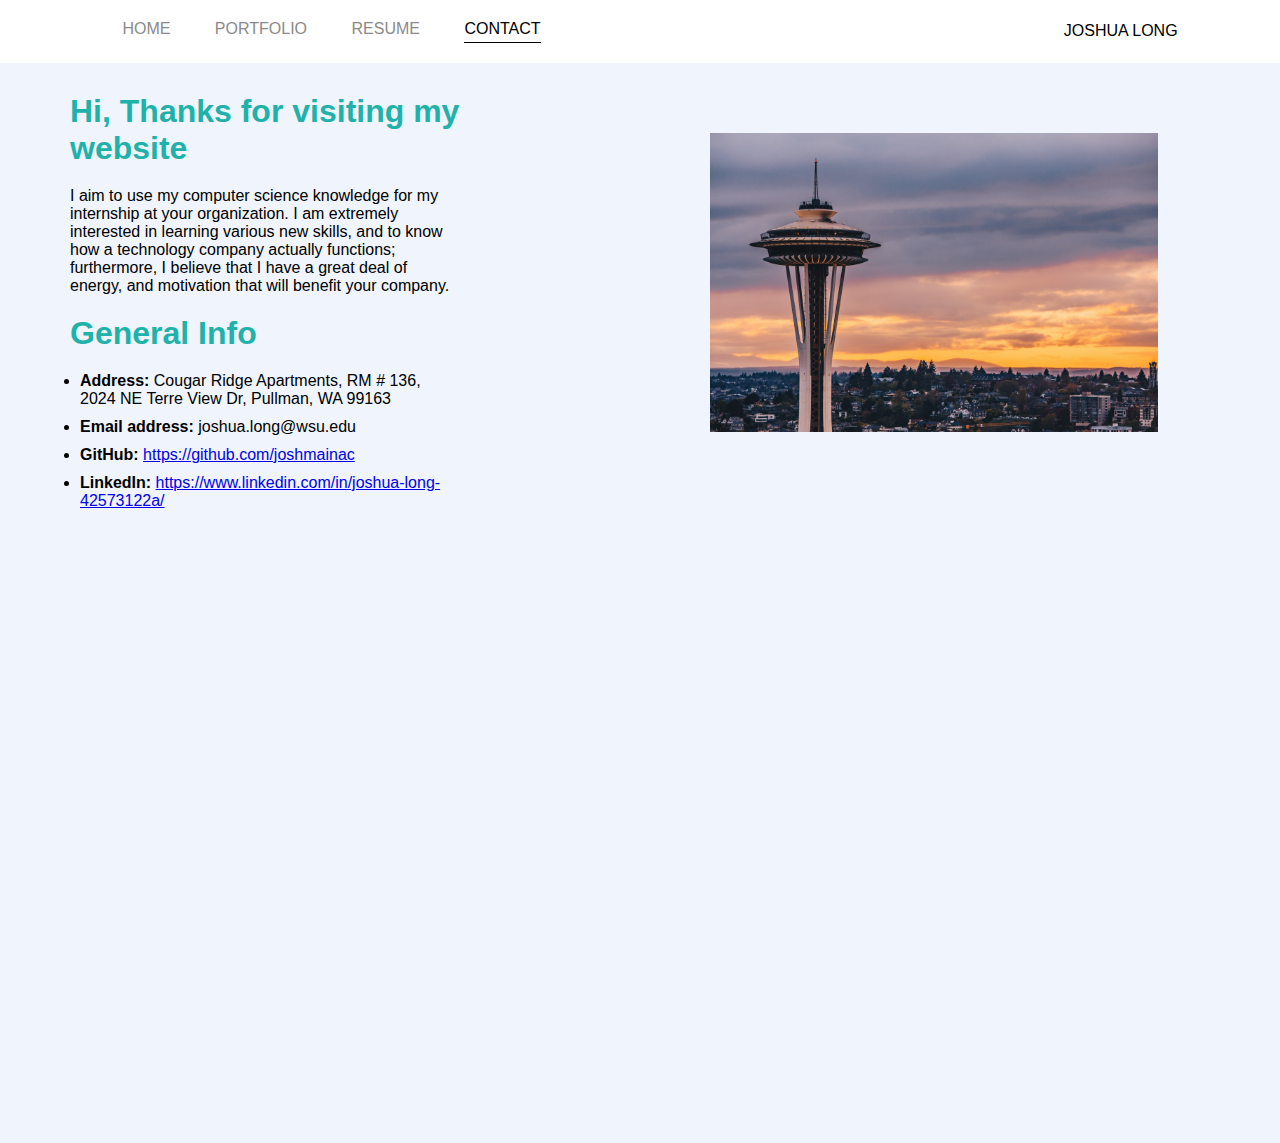
<file: contact.html>
<!DOCTYPE html>
<html>
  <head>
    <meta charset="utf-8" />
    <link rel="stylesheet" href="styles.css" />
    <title>Contact| Joshau Long</title>
  </head>
  <body>
    <nav>
      <div class="left-nav">
        <ul>
          <li><a href="index.html">HOME</a></li>
          <li><a href="portfolio.html">PORTFOLIO</a></li>
          <li><a href="resume.html">RESUME</a></li>
          <li class="active-nav-link"><a href="#">CONTACT</a></li>
        </ul>
      </div>
      <div class="right-nav">JOSHUA LONG</div>
    </nav>

    <div class="content-wrapper">
      <div class="two-column-wrapper">
        <div class="profile-content-wrapper">
          <h1>Hi, Thanks for visiting my website</h1>
          <p>
            I aim to use my computer science knowledge for my internship at your
            organization. I am extremely interested in learning various new
            skills, and to know how a technology company actually functions;
            furthermore, I believe that I have a great deal of energy, and
            motivation that will benefit your company.
          </p>
          <h1>General Info</h1>
          <div class="info-box">
            <ul>
              <li>
                <strong>Address:</strong> Cougar Ridge Apartments, RM # 136,
                2024 NE Terre View Dr, Pullman, WA 99163
              </li>
              <li><strong>Email address:</strong> joshua.long@wsu.edu</li>
              <li>
                <strong>GitHub:</strong>
                <a href="https://github.com/joshmainac/"
                  >https://github.com/joshmainac</a
                >
              </li>
              <li>
                <strong>LinkedIn:</strong>
                <a href="https://www.linkedin.com/in/joshua-long-42573122a/"
                  >https://www.linkedin.com/in/joshua-long-42573122a/</a
                >
              </li>
            </ul>
          </div>
        </div>
        <div class="profile-img-wrapper"><img src="images/profile9.jpg" /></div>
      </div>
    </div>
  </body>
</html>
</file>
<file: styles.css>
* {
  margin: 0;
  padding: 0;
  font-family: "Lato", sans-serif;
}

.hero {
  position: relative;
  width: 100%;
  height: 100vh;
  background: #eff4fd;
}

.container {
  display: grid;
  grid-template-columns: 1fr;
}
nav {
  display: flex;
  width: 84%;
  margin: auto;
  padding: 20px 0;
  align-items: center;
  justify-content: space-between;

  height: 22px;
  border-bottom: 1px solid transparent;
  transition: border-bottom 0.5s;
}

.logo {
  background: url("/path") no-repeat;
  width: 100px;
  height: 100px;
  display: block;
  text-indent: -9999px;
}

nav ul li {
  display: inline-block;

  margin: 10px 20px;
  height: 22px;
  border-bottom: 1px solid transparent;
  transition: border-bottom 0.5s;
}

nav ul li a {
  text-decoration: none;
  color: #8a8a8a;
  text-decoration: none;
  transition: color 0.2s;
}

nav ul li:hover {
  border-bottom: 1px solid black;
}

nav ul li a:hover {
  color: black;
}

.active-nav-link {
  border-bottom: 1px solid black;
}

.active-nav-link a {
  color: black !important;
}

.portfolio-items-wrapper {
  display: grid;
  grid-template-columns: 1fr 1fr 1fr;
}

.portfolio-item-wrapper {
  position: relative;
}

.portfolio-img-background {
  height: 350px;
  width: 100%;
  background-size: cover;
  background-position: center;
  background-repeat: no-repeat;
}

.img-text-wrapper {
  position: absolute;
  top: 0;
  display: flex;
  flex-direction: column;
  justify-content: center;
  align-items: center;
  height: 100%;
  text-align: center;
  padding-left: 100px;
  padding-right: 100px;
}

.logo-wrapper img {
  width: 50%;
  margin-bottom: 20px;
}

.img-text-wrapper .subtitle {
  transition: 1s;
  font-weight: 600;
  color: transparent;
}

.img-text-wrapper:hover .subtitle {
  font-weight: 600;
  color: lightseagreen;
}

.img-text-wrapper .subtitle a {
  transition: 1s;
  font-weight: 600;
  color: transparent;
}

.img-text-wrapper:hover .subtitle a {
  font-weight: 600;
  color: orange;
}

.img-darken {
  transition: 1s;
  filter: brightness(10%);
}

/* 
.detel{
    margin-left:8%;
    margin-top: 13%;
}

.detel h1{
    font-size: 50px;
    color: black;
    margin-bottom: 20px;
}

span{
    color: orange;
}

.detel p{
    color: #555;
    line-height: 22px;
}

.detel a{
    background: #212121;
    padding:10px 18px;
    text-decoration: none;
    font-weight: bold;
    color: #fff;
    display:inline-block;
    margin:30px 0;
    border-radius: 5px;


}

.images{
    width: 45%;
    height: 80%;
    position:absolute;
    bottom:0;
    right: 100px;
    


    

}

.images img{
    height: 100%;
    position:absolute;
    left: 50%;
    bottom: 0;
    transform:translateX(-50%);
    transition:bottom 1s, left 1s;
}

.images:hover .shape{
    bottom: 40px;
}



.images:hover .girl{
    

    left: 40px;
} */

/* home.html */
.home-body {
  margin: 0;
  padding: 0;
  background: url(images/background4.jpg) no-repeat;
  background-size: cover;
}

.box {
  width: 450px;
  background: rgba(0, 0, 0, 0.4);
  padding: 40px;
  text-align: center;
  margin: auto;
  margin-top: 5%;
  color: white;
  font-family: "Lato", sans-serif;
}

.box-img {
  border-radius: 50%;
  width: 300px;
  height: 300px;
}

.box h1 {
  font-size: 40px;
  letter-spacing: 4px;
  font-weight: 100;
  margin: 10px;
}
.box h5 {
  font-size: 20px;
  letter-spacing: 3px;
  font-weight: 100;
  margin: 10px;
}
.box p {
  text-align: justify;
  margin: 10px;
}

.box ul {
  margin: 0;
  padding: 0;
}
.box li {
  display: inline-block;
  margin: 6px;
  list-style: none;
}

.box li a {
  color: white;
  text-decoration: none;
  font-size: 60px;
  transition: all ease-in-out 250ms;
}

.box li a:hover {
  color: #b9b9b9;
}

.logo-mark {
  color: white;
  text-decoration: none;
  font-size: 120px;
}

/* contact-page */

.two-column-wrapper {
  display: grid;
  grid-template-columns: 1fr 1fr;
  background: #eff4fd;
  height: 1080px;
}

.profile-img-wrapper img {
  margin: 70px;
  width: 70%;
  position: center;
}

.profile-content-wrapper {
  padding: 30px;
  margin-left: 40px;
  margin-right: 150px;
}

.profile-content-wrapper h1 {
  color: lightseagreen;
  padding-bottom: 10px;
  margin-bottom: 10px;
}

.profile-content-wrapper p {
  padding-bottom: 10px;
  margin-bottom: 10px;
}

.info-box {
}

.info-box ul li {
  margin: 10px;
  list-style-type: disc;
}
</file>
